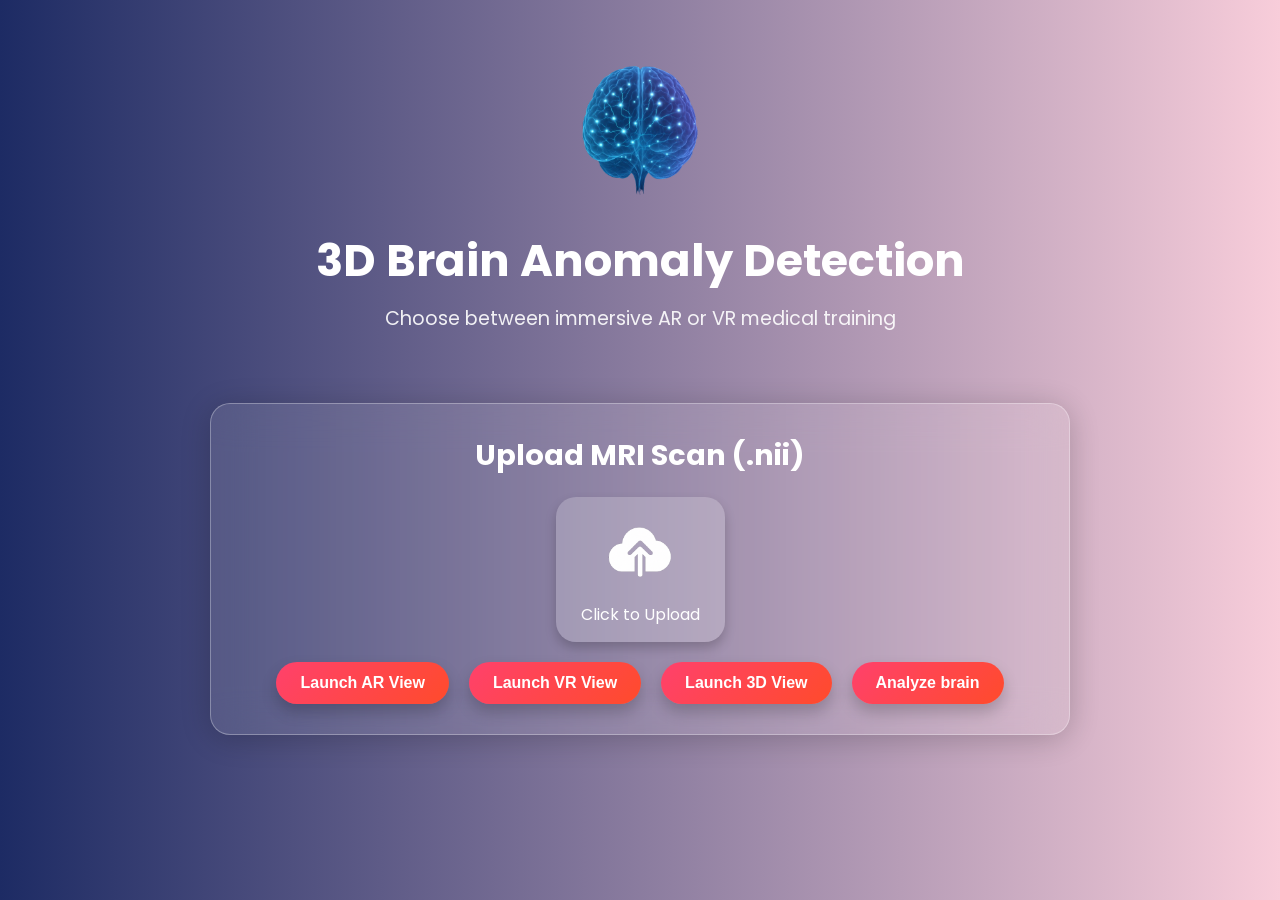
<file: frontend/index.html>
<!DOCTYPE html>
<html lang="en">
<head>
  <meta charset="UTF-8" />
  <meta name="viewport" content="width=device-width, initial-scale=1.0"/>
  <title>3D Brain Anomaly Viewer</title>
  <link rel="stylesheet" href="/frontend/style.css"/>
  <link href="https://fonts.googleapis.com/css2?family=Poppins:wght@400;600&display=swap" rel="stylesheet">
</head>
<body>
  <header class="hero">
    <img src="/frontend/assets/brainimage.png" alt="3D Brain" class="brain-img" />
    <h1>3D Brain Anomaly Detection</h1>
    <p>Choose between immersive AR or VR medical training</p>
  </header>

  <main class="container">
    <div class="card glass">
      <h2>Upload MRI Scan (.nii)</h2>

      <input type="file" id="mriUpload" accept=".nii" hidden />

      <label for="mriUpload" class="upload-label">
        <img src="/frontend/assets/upload-icon.png" alt="Upload Icon" class="upload-img"/>
        <p>Click to Upload</p>
      </label>

      <p id="fileName" class="file-name"></p>

      <div class="mode-buttons">
        <button onclick="showViewer('ar')">Launch AR View</button>
        <button onclick="showViewer('vr')">Launch VR View</button>
        <button onclick="showViewer('3d')">Launch 3D View</button>
        <button onclick="showXTKViewer()">Analyze brain</button>
      </div>
    </div>

    <div id="unityViewer" class="glass hidden">
      <h2>3D / AR / VR Viewer</h2>
      <iframe id="viewerFrame" src="" allow="camera *; microphone *; xr-spatial-tracking *;" loading="lazy"></iframe>
      <button id="fullscreenBtn">Fullscreen</button>
    </div>
  </main>

  <script src="/frontend/script.js"></script>
</body>
</html>
</file>
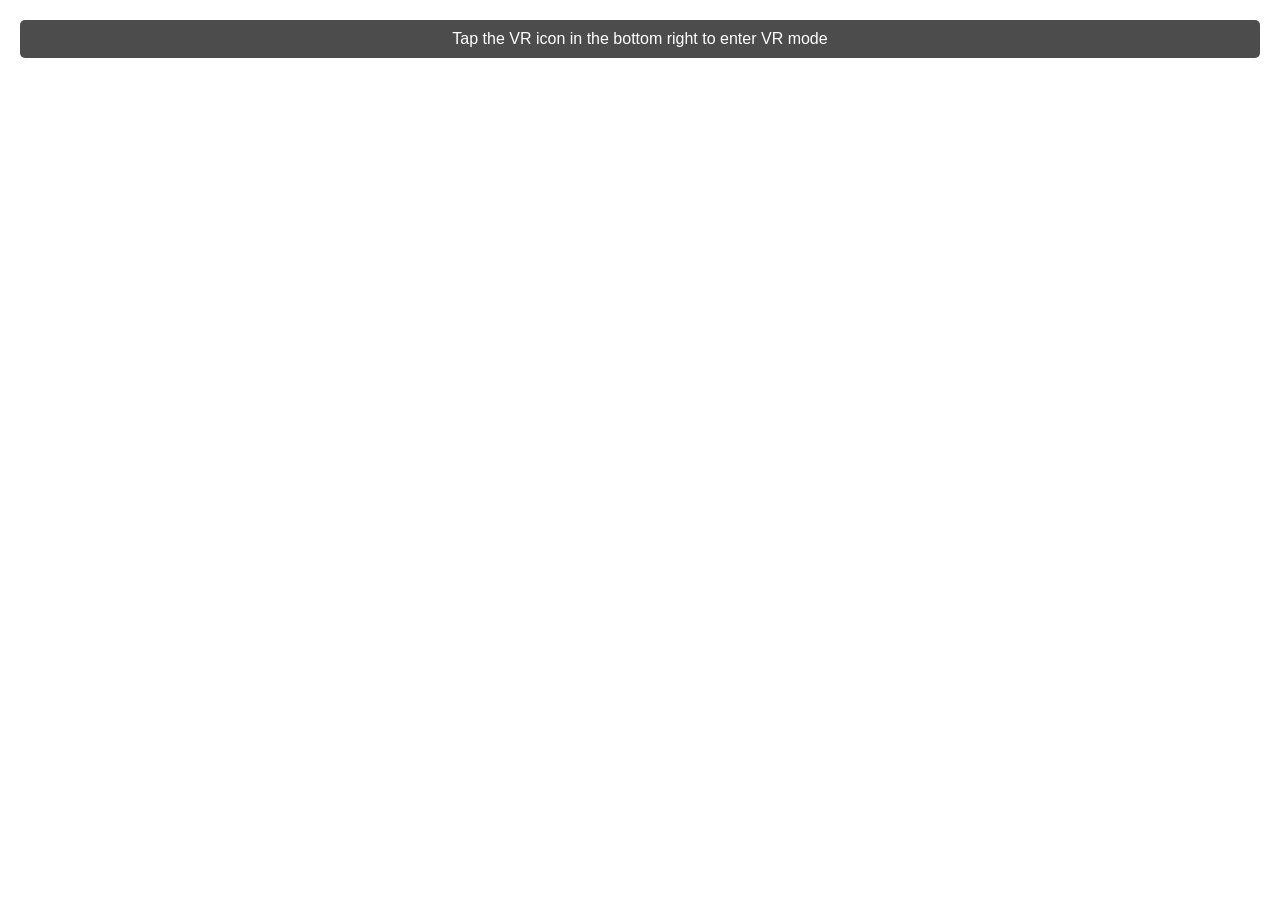
<file: backend/static/viewer_vr.html>
<!DOCTYPE html>
<html>
  <head>
    <meta charset="utf-8">
    <title>3D Brain VR Viewer</title>
    <link rel="icon" href="data:,">
    <meta name="viewport" content="width=device-width, initial-scale=1.0, maximum-scale=1.0, user-scalable=no">
    <script src="https://aframe.io/releases/1.4.2/aframe.min.js"></script>
    <style>
      body { margin: 0; }
      #enterVRNotice {
        position: absolute;
        top: 20px;
        left: 0;
        right: 0;
        text-align: center;
        color: white;
        font-family: sans-serif;
        z-index: 10;
        background: rgba(0, 0, 0, 0.7);
        padding: 10px;
        border-radius: 5px;
        margin: 0 20px;
      }
    </style>
  </head>
  <body>
    <div id="enterVRNotice">Tap the VR icon in the bottom right to enter VR mode</div>

    <a-scene background="color: #2c3e50" vr-mode-ui="enabled: true">
      <a-assets>
        <a-asset-item id="brainModel" src="/output/brain_with_tumor.glb"></a-asset-item>
      </a-assets>

      <!-- Simple gradient sky background -->
      <a-sky material="shader: gradient; topColor: #87CEEB; bottomColor: #2c3e50"></a-sky>

      <!-- Brain Container Entity for better positioning control -->
      <a-entity id="brainContainer" position="0 0 -3">
        <a-gltf-model 
          id="brain"
          src="#brainModel"
          scale="0.8 0.8 0.8" 
          position="0 0 0"
          rotation="0 0 0"
          animation__float="property: rotation; to: 0 360 0; loop: true; dur: 20000"
          gltf-model-positioning>
        </a-gltf-model>
      </a-entity>

      <!-- Clean lighting setup -->
      <a-entity light="type: ambient; intensity: 0.8"></a-entity>
      <a-entity light="type: directional; intensity: 1.2" position="1 2 1"></a-entity>
      <a-entity light="type: hemisphere; color: #ffffff; groundColor: #888888; intensity: 0.6"></a-entity>

      <!-- VR Camera Setup -->
      <a-entity id="cameraRig" position="0 1.6 0">
        <a-entity camera look-controls wasd-controls></a-entity>
      </a-entity>
    </a-scene>

    <script>
      // Custom component to ensure proper brain positioning in VR
      AFRAME.registerComponent('gltf-model-positioning', {
        init: function() {
          this.el.addEventListener('model-loaded', () => {
            // Center the model and ensure it's visible in VR
            const model = this.el.getObject3D('mesh');
            if (model) {
              // Calculate bounding box to center the model
              const box = new THREE.Box3().setFromObject(model);
              const center = box.getCenter(new THREE.Vector3());
              
              // Offset the model to center it properly
              model.position.set(-center.x, -center.y, -center.z);
              
              // Ensure model is at appropriate scale for VR viewing
              const size = box.getSize(new THREE.Vector3());
              const maxDimension = Math.max(size.x, size.y, size.z);
              if (maxDimension > 2) {
                const scale = 1.5 / maxDimension;
                this.el.setAttribute('scale', `${scale} ${scale} ${scale}`);
              }
            }
          });
        }
      });

      // VR session management
      document.addEventListener('DOMContentLoaded', function() {
        const scene = document.querySelector('a-scene');
        
        scene.addEventListener('enter-vr', function() {
          console.log('Entered VR mode');
          // Ensure brain is properly positioned when entering VR
          const brainContainer = document.querySelector('#brainContainer');
          brainContainer.setAttribute('position', '0 1.6 -2.5');
        });
        
        scene.addEventListener('exit-vr', function() {
          console.log('Exited VR mode');
          // Reset position for desktop viewing
          const brainContainer = document.querySelector('#brainContainer');
          brainContainer.setAttribute('position', '0 0 -3');
        });
      });
    </script>
  </body>
</html>
</file>
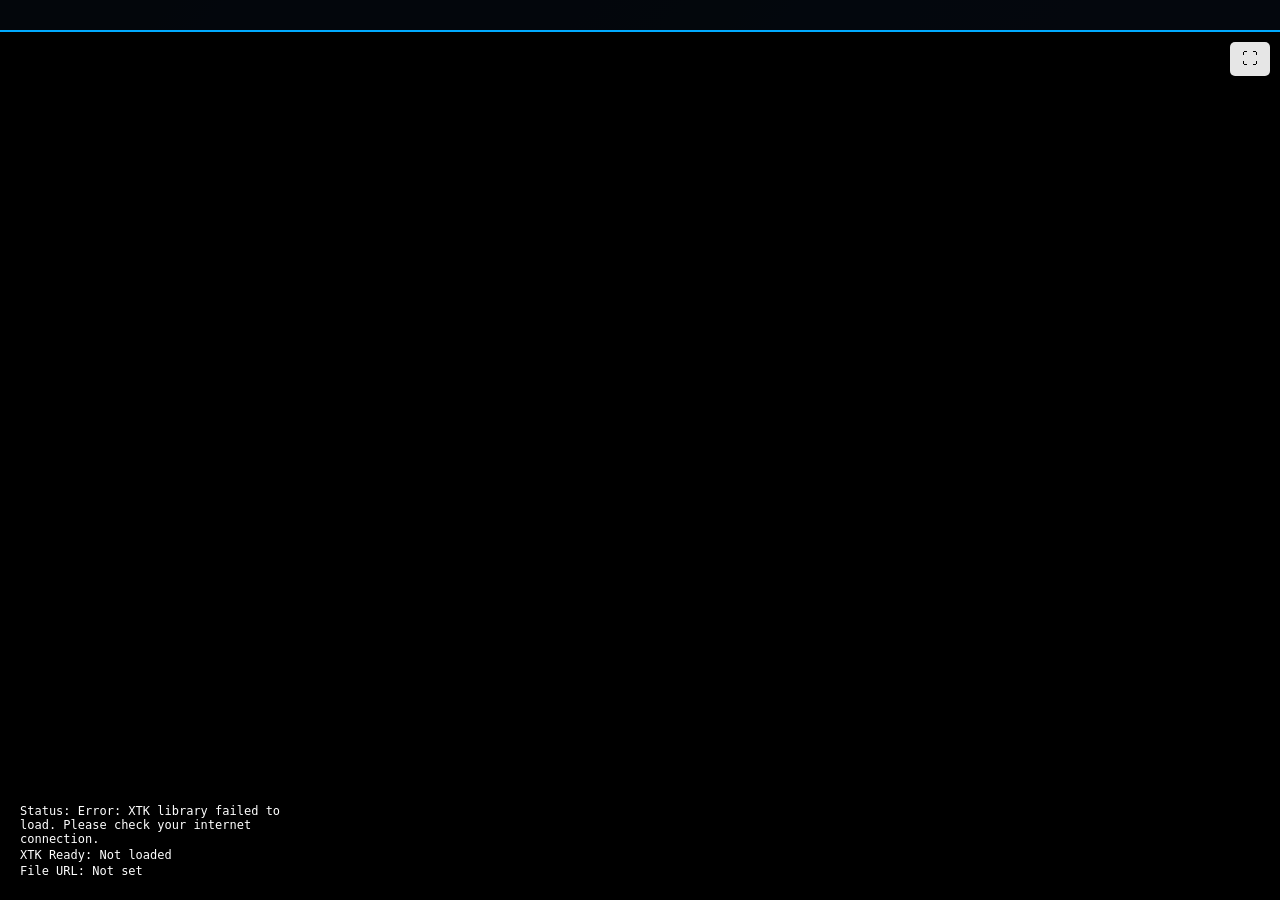
<file: backend/static/viewer_xtk.html>
<!DOCTYPE html>
<html lang="en">
<head>
  <meta charset="UTF-8" />
  <meta name="viewport" content="width=device-width, initial-scale=1.0"/>
  <title>Analyze Brain Scan</title>
  <!-- XTK Library -->
  <script src="https://get.goXTK.com/xtk_edge.js"></script>
  <style>
    * {
      margin: 0;
      padding: 0;
      box-sizing: border-box;
    }
    
    html, body {
      height: 100vh;
      width: 100vw;
      overflow: hidden;
    }
    
    body {
      font-family: Arial, sans-serif;
      background: linear-gradient(135deg, #1e3c72, #2a5298);
      color: white;
      display: flex;
      flex-direction: column;
    }
    
    .header {
      background: rgba(0, 0, 0, 0.9);
      padding: 15px 20px;
      z-index: 1000;
      position: relative;
      border-bottom: 2px solid #00aaff;
      box-shadow: 0 2px 10px rgba(0, 0, 0, 0.3);
      flex-shrink: 0;
    }
    
    .header h1 {
      margin: 0;
      font-size: 1.5rem;
      color: #00aaff;
      text-shadow: 0 2px 4px rgba(0, 0, 0, 0.5);
    }
    
    .controls {
      display: flex;
      gap: 20px;
      margin-top: 15px;
      align-items: center;
      flex-wrap: wrap;
    }
    
    .control-group {
      display: flex;
      align-items: center;
      gap: 8px;
      background: rgba(255, 255, 255, 0.15);
      padding: 8px 12px;
      border-radius: 8px;
      border: 1px solid rgba(255, 255, 255, 0.2);
      backdrop-filter: blur(10px);
    }
    
    .control-group label {
      font-size: 0.9rem;
      font-weight: bold;
      min-width: 60px;
    }
    
    .control-group input[type="range"] {
      width: 120px;
    }
    
    .control-group span {
      min-width: 30px;
      text-align: center;
      font-weight: bold;
      color: #00aaff;
    }
    
    .control-group button {
      background: linear-gradient(135deg, #00aaff, #0088cc);
      border: none;
      color: white;
      padding: 10px 16px;
      border-radius: 6px;
      cursor: pointer;
      font-size: 0.9rem;
      font-weight: bold;
      transition: all 0.3s ease;
      box-shadow: 0 2px 8px rgba(0, 170, 255, 0.3);
    }
    
    .control-group button:hover {
      transform: translateY(-2px);
      background: linear-gradient(135deg, #0088cc, #006699);
      box-shadow: 0 4px 12px rgba(0, 170, 255, 0.5);
    }
    
    #container3d {
      flex: 1;
      position: relative;
      background: #000;
      width: 100%;
      height: 100%;
      min-height: 0; /* Important for flex children */
    }
    
    /* XTK specific styling */
    #container3d canvas {
      width: 100% !important;
      height: 100% !important;
      display: block !important;
    }
    
    .loading {
      position: absolute;
      top: 50%;
      left: 50%;
      transform: translate(-50%, -50%);
      color: #00aaff;
      font-size: 1.4rem;
      text-align: center;
      z-index: 10;
    }
    
    .spinner {
      border: 4px solid rgba(0, 170, 255, 0.3);
      border-top: 4px solid #00aaff;
      border-radius: 50%;
      width: 50px;
      height: 50px;
      animation: spin 1s linear infinite;
      margin: 0 auto 20px;
    }
    
    @keyframes spin {
      0% { transform: rotate(0deg); }
      100% { transform: rotate(360deg); }
    }
    
    .error {
      color: #ff6b6b;
      font-size: 1.2rem;
      max-width: 500px;
      margin: 0 auto;
      text-align: center;
    }

    /* Fullscreen button */
    .fullscreen-btn {
      position: absolute;
      top: 10px;
      right: 10px;
      background: rgba(255, 255, 255, 0.9);
      border: none;
      border-radius: 5px;
      padding: 8px 12px;
      cursor: pointer;
      font-size: 16px;
      z-index: 1001;
      transition: background 0.3s;
    }

    .fullscreen-btn:hover {
      background: rgba(255, 255, 255, 1);
    }

    /* Debug info panel */
    .debug-info {
      position: absolute;
      bottom: 10px;
      left: 10px;
      background: rgba(0, 0, 0, 0.8);
      color: white;
      padding: 10px;
      border-radius: 5px;
      font-family: monospace;
      font-size: 12px;
      z-index: 1000;
      max-width: 300px;
    }

    .debug-info div {
      margin: 2px 0;
    }
  </style>
</head>
<body>
  <div class="header">
    <div class="controls" id="controls" style="display: none;">
      <div class="control-group">
        <label>X Slice:</label>
        <input type="range" id="sliceX" min="0" max="100" value="50" />
        <span id="sliceXValue">50</span>
      </div>
      <div class="control-group">
        <label>Y Slice:</label>
        <input type="range" id="sliceY" min="0" max="100" value="50" />
        <span id="sliceYValue">50</span>
      </div>
      <div class="control-group">
        <label>Z Slice:</label>
        <input type="range" id="sliceZ" min="0" max="100" value="50" />
        <span id="sliceZValue">50</span>
      </div>
      <div class="control-group">
        <button onclick="resetView()">Reset View</button>
      </div>
      <div class="control-group">
        <button onclick="toggleVolumeMode()">Toggle 3D/Slice</button>
      </div>
      <div class="control-group" id="volumeControls" style="display: none;">
        <label>Opacity:</label>
        <input type="range" id="volumeOpacity" min="0.1" max="1.0" step="0.1" value="0.2" />
        <span id="volumeOpacityValue">0.2</span>
      </div>
      <div class="control-group" id="thresholdControls" style="display: none;">
        <label>Threshold:</label>
        <input type="range" id="volumeThreshold" min="0" max="100" value="10" />
        <span id="volumeThresholdValue">10%</span>
      </div>
      <div class="control-group" id="zoomControls" style="display: none;">
        <label>Zoom:</label>
        <input type="range" id="volumeZoom" min="0.2" max="3.0" step="0.1" value="1.0" />
        <span id="volumeZoomValue">1.0x</span>
      </div>
    </div>
  </div>

  <div id="container3d">
    <button class="fullscreen-btn" onclick="toggleFullscreen()" title="Toggle Fullscreen">⛶</button>
    <div class="debug-info" id="debugInfo" style="display: none;">
      <div>Status: <span id="statusText">Initializing...</span></div>
      <div>XTK Ready: <span id="xtkStatus">Checking...</span></div>
      <div>File URL: <span id="fileStatus">Not set</span></div>
    </div>
  </div>

  <script>
    let xtkRenderer = null;
    let xtkVolume = null;
    let isVolumeMode = false;
    let loadingTimeout = null;

    function updateStatus(message) {
      document.getElementById('statusText').textContent = message;
      console.log('Status:', message);
    }

    function showDebugInfo() {
      document.getElementById('debugInfo').style.display = 'block';
    }

    function hideDebugInfo() {
      document.getElementById('debugInfo').style.display = 'none';
    }

    function showError(message) {
      console.error('Error:', message);
      updateStatus('Error: ' + message);
      
      if (loadingTimeout) {
        clearTimeout(loadingTimeout);
      }
    }

    function showControls() {
      document.getElementById('controls').style.display = 'flex';
    }

    function hideLoading() {
      hideDebugInfo();
      
      if (loadingTimeout) {
        clearTimeout(loadingTimeout);
      }
    }

    function checkFileExists(url) {
      return fetch(url, { method: 'HEAD' })
        .then(response => {
          if (response.ok) {
            document.getElementById('fileStatus').textContent = 'File found';
            return true;
          } else {
            document.getElementById('fileStatus').textContent = 'File not found (HTTP ' + response.status + ')';
            return false;
          }
        })
        .catch(error => {
          document.getElementById('fileStatus').textContent = 'File check failed';
          return false;
        });
    }

    function initXTK() {
      console.log('Initializing XTK viewer...');
      updateStatus('Initializing XTK...');
      showDebugInfo();
      
      // Set a loading timeout
      loadingTimeout = setTimeout(() => {
        showError('Loading timeout - trying alternative loading method...');
        // Try alternative loading after timeout
        setTimeout(tryAlternativeLoading, 1000);
      }, 15000); // Reduced to 15 seconds, then try alternative

      if (typeof X === 'undefined') {
        console.error('XTK library not available');
        document.getElementById('xtkStatus').textContent = 'Not loaded';
        showError('XTK library failed to load. Please check your internet connection.');
        return;
      }
      
      document.getElementById('xtkStatus').textContent = 'Loaded';
      
      // Check if file exists first
      const fileUrl = '/input/uploaded.nii';
      updateStatus('Checking file existence...');
      
      checkFileExists(fileUrl).then(fileExists => {
        if (!fileExists) {
          showError('NIfTI file not found. Please upload a file first.');
          return;
        }

        updateStatus('File found, creating renderer...');
        
        try {
          // Create the 3D renderer
          xtkRenderer = new X.renderer3D();
          xtkRenderer.container = 'container3d';
          xtkRenderer.init();
          
          console.log('XTK Renderer initialized');
          updateStatus('Renderer created, loading volume...');

          // Force renderer to use full container size
          resizeXTKRenderer();

          // Create a volume object
          xtkVolume = new X.volume();
          xtkVolume.file = fileUrl;
          console.log('Loading volume from:', xtkVolume.file);

          // Set up event handlers with more debugging
          xtkVolume.onload = function() {
            console.log('XTK Volume loaded successfully');
            console.log('Volume object:', xtkVolume);
            console.log('Dimensions:', xtkVolume.dimensions);
            console.log('Min/Max values:', xtkVolume.min, xtkVolume.max);
            updateStatus('Volume loaded successfully');
            
            clearTimeout(loadingTimeout);
            hideLoading();
            showControls();
            setupSliceControls();
            
            // Set initial display mode (slice view)
            xtkVolume.volumeRendering = false;
            xtkVolume.slicesX = true;
            xtkVolume.slicesY = true;
            xtkVolume.slicesZ = true;
            
            // Center the slices
            if (xtkVolume.dimensions && xtkVolume.dimensions.length >= 3) {
              xtkVolume.indexX = Math.floor(xtkVolume.dimensions[0] / 2);
              xtkVolume.indexY = Math.floor(xtkVolume.dimensions[1] / 2);
              xtkVolume.indexZ = Math.floor(xtkVolume.dimensions[2] / 2);
            }
            
            // Force resize after loading
            setTimeout(() => {
              resizeXTKRenderer();
            }, 100);
            
            console.log('XTK Volume setup complete');
          };

          xtkVolume.onerror = function(error) {
            console.error('Error loading NIfTI file with XTK:', error);
            clearTimeout(loadingTimeout);
            showError('Failed to load NIfTI file. File may be corrupted or in unsupported format.');
          };

          // Add progress tracking if available
          if (xtkVolume.onprogress) {
            xtkVolume.onprogress = function(event) {
              console.log('Loading progress:', event);
              if (event.lengthComputable) {
                const percentComplete = (event.loaded / event.total) * 100;
                updateStatus(`Loading... ${Math.round(percentComplete)}%`);
              }
            };
          }

          // Monitor the volume loading state
          let loadCheckInterval = setInterval(() => {
            console.log('Checking volume state...');
            console.log('Volume loaded:', xtkVolume._loaded);
            console.log('Volume loading:', xtkVolume._loading);
            
            if (xtkVolume._loaded) {
              console.log('Volume is loaded, clearing interval');
              clearInterval(loadCheckInterval);
              // Manually trigger onload if it hasn't been called
              if (document.getElementById('controls').style.display === 'none') {
                console.log('Manually triggering volume loaded callback');
                xtkVolume.onload();
              }
            }
          }, 2000);

          // Add the volume to the renderer
          xtkRenderer.add(xtkVolume);
          
          // Force render
          setTimeout(() => {
            console.log('Triggering initial render...');
            xtkRenderer.render();
            updateStatus('Render triggered, waiting for volume...');
          }, 500);
          
        } catch (error) {
          console.error('Error initializing XTK:', error);
          clearTimeout(loadingTimeout);
          showError('XTK initialization failed: ' + error.message);
        }
      });
    }

    function tryAlternativeLoading() {
      console.log('Trying alternative loading method...');
      updateStatus('Trying alternative loading...');
      
      if (xtkVolume && xtkRenderer) {
        // Try to manually check if volume is actually loaded
        console.log('Volume state check:');
        console.log('- Volume object exists:', !!xtkVolume);
        console.log('- Volume loaded flag:', xtkVolume._loaded);
        console.log('- Volume dimensions:', xtkVolume.dimensions);
        console.log('- Volume data:', xtkVolume._image);
        
        // If volume seems loaded but onload wasn't called
        if (xtkVolume._loaded || (xtkVolume.dimensions && xtkVolume.dimensions.length > 0)) {
          console.log('Volume appears loaded, manually triggering success...');
          updateStatus('Volume detected, setting up viewer...');
          
          hideLoading();
          showControls();
          setupSliceControls();
          
          // Set initial display mode
          xtkVolume.volumeRendering = false;
          xtkVolume.slicesX = true;
          xtkVolume.slicesY = true;
          xtkVolume.slicesZ = true;
          
          // Center the slices
          if (xtkVolume.dimensions && xtkVolume.dimensions.length >= 3) {
            xtkVolume.indexX = Math.floor(xtkVolume.dimensions[0] / 2);
            xtkVolume.indexY = Math.floor(xtkVolume.dimensions[1] / 2);
            xtkVolume.indexZ = Math.floor(xtkVolume.dimensions[2] / 2);
          }
          
          resizeXTKRenderer();
          return;
        }
        
        // Try recreating the volume with different approach
        console.log('Recreating volume with different settings...');
        try {
          // Remove old volume
          xtkRenderer.remove(xtkVolume);
          
          // Create new volume with different settings
          xtkVolume = new X.volume();
          xtkVolume.file = '/input/uploaded.nii';
          
          // Try without some properties that might cause issues
          xtkVolume.reslicing = false;
          
          xtkVolume.onload = function() {
            console.log('Alternative loading successful!');
            updateStatus('Alternative loading successful!');
            hideLoading();
            showControls();
            setupSliceControls();
            
            xtkVolume.volumeRendering = false;
            xtkVolume.slicesX = true;
            xtkVolume.slicesY = true;
            xtkVolume.slicesZ = true;
            
            if (xtkVolume.dimensions && xtkVolume.dimensions.length >= 3) {
              xtkVolume.indexX = Math.floor(xtkVolume.dimensions[0] / 2);
              xtkVolume.indexY = Math.floor(xtkVolume.dimensions[1] / 2);
              xtkVolume.indexZ = Math.floor(xtkVolume.dimensions[2] / 2);
            }
            
            resizeXTKRenderer();
          };
          
          xtkVolume.onerror = function() {
            showError('Alternative loading also failed. File may be incompatible with XTK.');
          };
          
          xtkRenderer.add(xtkVolume);
          xtkRenderer.render();
          
        } catch (error) {
          console.error('Alternative loading failed:', error);
          showError('All loading methods failed. File may be incompatible: ' + error.message);
        }
      } else {
        showError('Cannot retry - renderer or volume not initialized');
      }
    }

    function resizeXTKRenderer() {
      if (xtkRenderer) {
        const container = document.getElementById('container3d');
        const rect = container.getBoundingClientRect();
        
        console.log('Resizing XTK renderer to:', rect.width, 'x', rect.height);
        
        // Force XTK to resize
        xtkRenderer.resize(rect.width, rect.height);
        xtkRenderer.render();
      }
    }

    function setupSliceControls() {
      if (!xtkVolume || !xtkVolume.dimensions) {
        console.error('XTK Volume or dimensions not available');
        return;
      }

      const sliceX = document.getElementById('sliceX');
      const sliceY = document.getElementById('sliceY');
      const sliceZ = document.getElementById('sliceZ');
      const sliceXValue = document.getElementById('sliceXValue');
      const sliceYValue = document.getElementById('sliceYValue');
      const sliceZValue = document.getElementById('sliceZValue');

      // Set max values based on volume dimensions
      sliceX.max = xtkVolume.dimensions[0] - 1;
      sliceY.max = xtkVolume.dimensions[1] - 1;
      sliceZ.max = xtkVolume.dimensions[2] - 1;

      // Set initial values
      sliceX.value = xtkVolume.indexX;
      sliceY.value = xtkVolume.indexY;
      sliceZ.value = xtkVolume.indexZ;
      
      sliceXValue.textContent = xtkVolume.indexX;
      sliceYValue.textContent = xtkVolume.indexY;
      sliceZValue.textContent = xtkVolume.indexZ;

      // Add event listeners
      sliceX.addEventListener('input', function() {
        xtkVolume.indexX = parseInt(this.value);
        sliceXValue.textContent = this.value;
      });

      sliceY.addEventListener('input', function() {
        xtkVolume.indexY = parseInt(this.value);
        sliceYValue.textContent = this.value;
      });

      sliceZ.addEventListener('input', function() {
        xtkVolume.indexZ = parseInt(this.value);
        sliceZValue.textContent = this.value;
      });

      // Setup volume controls
      setupVolumeControls();

      console.log('Slice controls setup complete');
    }

    function setupVolumeControls() {
      const volumeOpacity = document.getElementById('volumeOpacity');
      const volumeOpacityValue = document.getElementById('volumeOpacityValue');
      const volumeThreshold = document.getElementById('volumeThreshold');
      const volumeThresholdValue = document.getElementById('volumeThresholdValue');
      const volumeZoom = document.getElementById('volumeZoom');
      const volumeZoomValue = document.getElementById('volumeZoomValue');

      // Add event listeners for volume controls
      volumeOpacity.addEventListener('input', function() {
        if (xtkVolume && isVolumeMode) {
          xtkVolume.opacity = parseFloat(this.value);
          volumeOpacityValue.textContent = this.value;
          xtkRenderer.render();
          console.log('Volume opacity changed to:', this.value);
        }
      });

      volumeThreshold.addEventListener('input', function() {
        if (xtkVolume && isVolumeMode) {
          const thresholdPercent = parseInt(this.value);
          const range = xtkVolume.max - xtkVolume.min;
          const thresholdValue = xtkVolume.min + (range * (thresholdPercent / 100));
          
          xtkVolume.lowerThreshold = thresholdValue;
          volumeThresholdValue.textContent = thresholdPercent + '%';
          xtkRenderer.render();
          console.log('Volume threshold changed to:', thresholdPercent + '% (' + thresholdValue + ')');
        }
      });

      volumeZoom.addEventListener('input', function() {
        if (xtkVolume && isVolumeMode && xtkRenderer && xtkRenderer.camera) {
          const zoomLevel = parseFloat(this.value);
          const center = xtkVolume.center;
          
          if (center && center.length >= 3) {
            // Adjust camera distance based on zoom level
            const maxDim = Math.max(xtkVolume.dimensions[0], xtkVolume.dimensions[1], xtkVolume.dimensions[2]);
            const baseDistance = maxDim * 0.8;
            const distance = baseDistance / zoomLevel; // Closer camera = more zoom
            
            xtkRenderer.camera.position = [center[0] + distance, center[1] + distance, center[2] + distance];
            xtkRenderer.camera.focal = [center[0], center[1], center[2]];
            
            volumeZoomValue.textContent = zoomLevel + 'x';
            xtkRenderer.render();
            console.log('Volume zoom changed to:', zoomLevel + 'x');
          }
        }
      });

      console.log('Volume controls setup complete');
    }

    function showVolumeControls() {
      document.getElementById('volumeControls').style.display = 'flex';
      document.getElementById('thresholdControls').style.display = 'flex';
      document.getElementById('zoomControls').style.display = 'flex';
    }

    function hideVolumeControls() {
      document.getElementById('volumeControls').style.display = 'none';
      document.getElementById('thresholdControls').style.display = 'none';
      document.getElementById('zoomControls').style.display = 'none';
    }

    function resetView() {
      if (xtkVolume && xtkVolume.dimensions) {
        if (isVolumeMode) {
          // Reset 3D volume view
          console.log('Resetting 3D volume view...');
          
          // Reset zoom to 1.0
          document.getElementById('volumeZoom').value = 1.0;
          document.getElementById('volumeZoomValue').textContent = '1.0x';
          
          // Reset camera position
          if (xtkRenderer && xtkRenderer.camera) {
            const center = xtkVolume.center;
            if (center && center.length >= 3) {
              const maxDim = Math.max(xtkVolume.dimensions[0], xtkVolume.dimensions[1], xtkVolume.dimensions[2]);
              const distance = maxDim * 0.8;
              xtkRenderer.camera.position = [center[0] + distance, center[1] + distance, center[2] + distance];
              xtkRenderer.camera.focal = [center[0], center[1], center[2]];
              xtkRenderer.camera.up = [0, 0, 1];
              
              console.log('3D camera reset to default position');
            }
          }
          
          updateStatus('3D view reset');
        } else {
          // Reset slice view to center slices
          xtkVolume.indexX = Math.floor(xtkVolume.dimensions[0] / 2);
          xtkVolume.indexY = Math.floor(xtkVolume.dimensions[1] / 2);
          xtkVolume.indexZ = Math.floor(xtkVolume.dimensions[2] / 2);
          
          // Update UI
          document.getElementById('sliceX').value = xtkVolume.indexX;
          document.getElementById('sliceY').value = xtkVolume.indexY;
          document.getElementById('sliceZ').value = xtkVolume.indexZ;
          
          document.getElementById('sliceXValue').textContent = xtkVolume.indexX;
          document.getElementById('sliceYValue').textContent = xtkVolume.indexY;
          document.getElementById('sliceZValue').textContent = xtkVolume.indexZ;
          
          // Reset camera for slice viewing
          if (xtkRenderer && xtkRenderer.camera) {
            xtkRenderer.camera.position = [0, 0, 200];
          }
          
          console.log('Slice view reset to center');
          updateStatus('Slice view reset to center');
        }
        
        // Force render after reset
        setTimeout(() => {
          xtkRenderer.render();
        }, 100);
      }
    }

    function positionCameraFor3D() {
      if (xtkRenderer && xtkRenderer.camera && xtkVolume && xtkVolume.center) {
        const center = xtkVolume.center;
        if (center && center.length >= 3) {
          // Position camera closer for larger 3D view
          const maxDim = Math.max(xtkVolume.dimensions[0], xtkVolume.dimensions[1], xtkVolume.dimensions[2]);
          const distance = maxDim * 0.8; // Closer for better view
          xtkRenderer.camera.position = [center[0] + distance, center[1] + distance, center[2] + distance];
          xtkRenderer.camera.up = [0, 0, 1];
          xtkRenderer.camera.focal = [center[0], center[1], center[2]];
          
          console.log('Camera positioned for 3D view at:', xtkRenderer.camera.position);
          console.log('Camera looking at:', xtkRenderer.camera.focal);
          console.log('Volume center:', center);
          console.log('Volume dimensions:', xtkVolume.dimensions);
        }
      }
    }

    function toggleVolumeMode() {
      if (!xtkVolume) return;
      
      isVolumeMode = !isVolumeMode;
      
      if (isVolumeMode) {
        console.log('Switching to 3D volume mode');
        // Enable volume rendering
        xtkVolume.volumeRendering = true;
        xtkVolume.slicesX = false;
        xtkVolume.slicesY = false;
        xtkVolume.slicesZ = false;
        
        // Set default volume properties
        xtkVolume.opacity = 0.2;
        document.getElementById('volumeOpacity').value = 0.2;
        document.getElementById('volumeOpacityValue').textContent = '0.2';
        
        // Set default threshold
        const thresholdValue = 10;
        const normalizedThreshold = xtkVolume.min + (thresholdValue / 100) * (xtkVolume.max - xtkVolume.min);
        xtkVolume.lowerThreshold = normalizedThreshold;
        document.getElementById('volumeThreshold').value = thresholdValue;
        document.getElementById('volumeThresholdValue').textContent = thresholdValue + '%';
        
        // Show 3D controls
        document.getElementById('volumeControls').style.display = 'flex';
        document.getElementById('thresholdControls').style.display = 'flex';
        document.getElementById('zoomControls').style.display = 'flex';
        
        // Position camera for 3D view
        positionCameraFor3D();
        
      } else {
        console.log('Switching to slice mode');
        // Disable volume rendering
        xtkVolume.volumeRendering = false;
        xtkVolume.slicesX = true;
        xtkVolume.slicesY = true;
        xtkVolume.slicesZ = true;
        
        // Hide 3D controls
        document.getElementById('volumeControls').style.display = 'none';
        document.getElementById('thresholdControls').style.display = 'none';
        document.getElementById('zoomControls').style.display = 'none';
        
        // Reset camera for slice view
        if (xtkRenderer && xtkRenderer.camera) {
          xtkRenderer.camera.position = [0, 0, 200];
          xtkRenderer.camera.up = [0, 1, 0];
        }
      }
      
      xtkRenderer.render();
    }

    function toggleFullscreen() {
      if (!document.fullscreenElement) {
        document.documentElement.requestFullscreen().then(() => {
          console.log('Entered fullscreen');
          // Hide controls when entering fullscreen
          const header = document.querySelector('.header');
          if (header) {
            header.style.display = 'none';
          }
          // Resize renderer in fullscreen
          setTimeout(() => {
            resizeXTKRenderer();
          }, 100);
        });
      } else {
        document.exitFullscreen().then(() => {
          console.log('Exited fullscreen');
          // Show controls when exiting fullscreen
          const header = document.querySelector('.header');
          if (header) {
            header.style.display = 'block';
          }
          // Resize renderer when exiting fullscreen
          setTimeout(() => {
            resizeXTKRenderer();
          }, 100);
        });
      }
    }

    // Initialize when page loads
    window.addEventListener('load', function() {
      console.log('Page loaded, initializing XTK viewer...');
      initXTK();
    });

    // Handle errors
    window.addEventListener('error', function(e) {
      console.error('JavaScript error:', e.error);
      showError('JavaScript error: ' + e.message);
    });

    // Handle window resize
    window.addEventListener('resize', function() {
      resizeXTKRenderer();
    });

    // Handle fullscreen changes
    document.addEventListener('fullscreenchange', function() {
      setTimeout(() => {
        resizeXTKRenderer();
      }, 100);
    });
  </script>
</body>
</html>
</file>
<file: frontend/style.css>
* {
  margin: 0;
  padding: 0;
  box-sizing: border-box;
}

body {
  font-family: 'Poppins', sans-serif;
  background: linear-gradient(to right, #1d2b64, #f8cdda);
  color: white;
  min-height: 100vh;
  overflow-x: hidden;
}

.hero {
  text-align: center;
  padding: 50px 20px 20px;
}

.hero h1 {
  font-size: 2.8rem;
  margin-top: 10px;
}

.hero p {
  font-size: 1.2rem;
  margin-top: 10px;
  opacity: 0.9;
}

.brain-img {
  max-width: 160px;
  animation: float 3s ease-in-out infinite;
}

@keyframes float {
  0%, 100% { transform: translateY(0); }
  50% { transform: translateY(-10px); }
}

.container {
  max-width: 900px;
  margin: 30px auto;
  padding: 20px;
  display: flex;
  flex-direction: column;
  gap: 40px;
  align-items: center;
}

.card {
  width: 100%;
  padding: 30px;
  text-align: center;
  border-radius: 20px;
  box-shadow: 0 4px 30px rgba(0,0,0,0.2);
}

.glass {
  background: rgba(255, 255, 255, 0.1);
  backdrop-filter: blur(20px);
  -webkit-backdrop-filter: blur(20px);
  border: 1px solid rgba(255, 255, 255, 0.3);
}

h2 {
  font-size: 1.8rem;
  margin-bottom: 20px;
}

.upload-label {
  display: inline-flex;
  flex-direction: column;
  align-items: center;
  cursor: pointer;
  background-color: rgba(255,255,255,0.2);
  padding: 15px 25px;
  border-radius: 20px;
  transition: transform 0.2s ease, box-shadow 0.3s ease;
  box-shadow: 0 6px 12px rgba(0,0,0,0.2);
}

.upload-label:hover {
  transform: scale(1.05);
  box-shadow: 0 10px 20px rgba(0,0,0,0.3);
}

.upload-img {
  width: 80px;
  height: 80px;
  margin-bottom: 10px;
}

.file-name {
  margin-top: 10px;
  font-size: 0.95rem;
  color: #fff;
  opacity: 0.8;
}

.mode-buttons {
  display: flex;
  justify-content: center;
  gap: 20px;
  margin-top: 20px;
}

.mode-buttons button {
  background: linear-gradient(135deg, #ff416c, #ff4b2b);
  border: none;
  padding: 12px 24px;
  border-radius: 30px;
  color: white;
  font-weight: bold;
  font-size: 1rem;
  cursor: pointer;
  transition: transform 0.2s ease, box-shadow 0.3s ease;
  box-shadow: 0 8px 16px rgba(0,0,0,0.2);
}

.mode-buttons button:hover {
  transform: scale(1.05);
  box-shadow: 0 10px 20px rgba(0,0,0,0.3);
}

#unityViewer {
  width: 100%;
  text-align: center;
  padding: 20px;
}

#viewerFrame {
  width: 100%;
  height: 500px;
  border: none;
  border-radius: 16px;
  box-shadow: 0 8px 16px rgba(0,0,0,0.4);
  margin-top: 20px;
}

/* ✅ 3D Canvas Style (for Three.js rendering) */
#threeCanvas {
  width: 100%;
  height: 500px;
  border-radius: 16px;
  box-shadow: 0 8px 16px rgba(0,0,0,0.4);
  margin-top: 20px;
  display: block;
  background-color: #000;
}

.hidden {
  display: none;
}

@media screen and (max-width: 600px) {
  .mode-buttons {
    flex-direction: column;
  }

  .brain-img {
    width: 120px;
  }

  .upload-img {
    width: 60px;
    height: 60px;
  }
}

/* ✅ Loading Overlay Styles */
#loadingOverlay {
  position: fixed;
  top: 0;
  left: 0;
  width: 100vw;
  height: 100vh;
  background: rgba(0, 0, 0, 0.75);
  z-index: 9999;
  display: none;
  flex-direction: column;
  justify-content: center;
  align-items: center;
  color: white;
  font-size: 1.2rem;
  font-weight: bold;
  text-align: center;
}

.spinner {
  border: 6px solid rgba(255, 255, 255, 0.3);
  border-top: 6px solid #ffffff;
  border-radius: 50%;
  width: 50px;
  height: 50px;
  animation: spin 1s linear infinite;
  margin-bottom: 20px;
}

@keyframes spin {
  to { transform: rotate(360deg); }
}
#fullscreenBtn {
  margin-top: 20px;
  padding: 12px 24px;
  background: linear-gradient(135deg, #43cea2, #185a9d);
  border: none;
  border-radius: 30px;
  color: white;
  font-weight: bold;
  font-size: 1rem;
  cursor: pointer;
  transition: transform 0.2s ease, box-shadow 0.3s ease;
  box-shadow: 0 8px 16px rgba(0, 0, 0, 0.2);
}

#fullscreenBtn:hover {
  transform: scale(1.05);
  box-shadow: 0 10px 20px rgba(0, 0, 0, 0.3);
}
</file>
